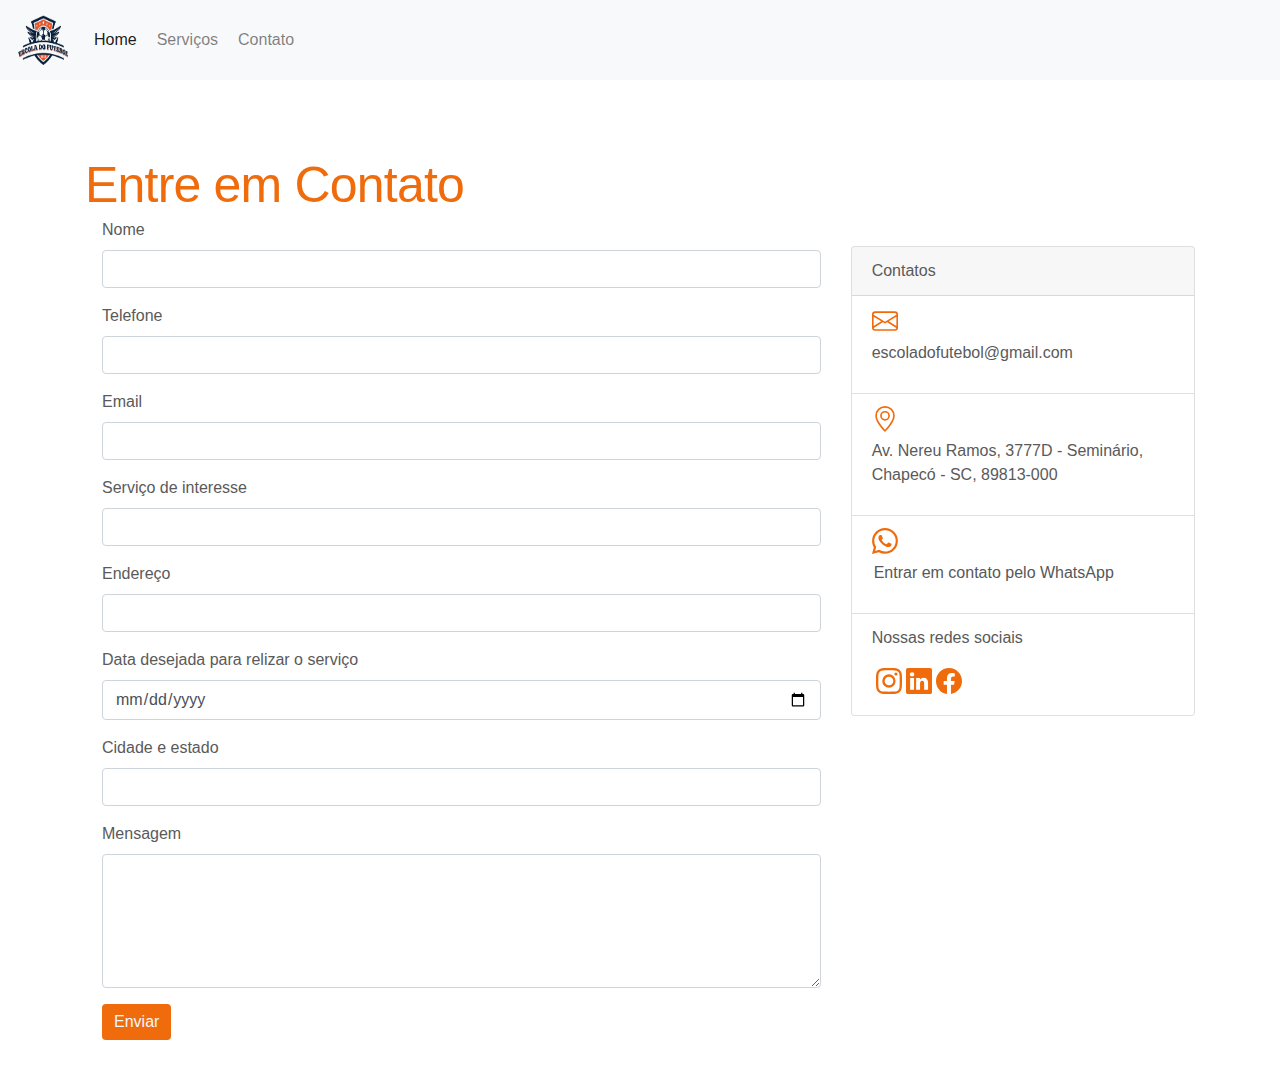
<file: contact.html>
<!DOCTYPE html>
<html lang="en">

<head>
  <meta charset="UTF-8">
  <meta name="viewport" content="width=device-width, initial-scale=1.0">
  <title>Contato</title>
  <meta name="viewport" content="width=device-width, initial-scale=1.0">
  <link rel="stylesheet" href="https://stackpath.bootstrapcdn.com/bootstrap/4.1.3/css/bootstrap.min.css"
    integrity="sha384-MCw98/SFnGE8fJT3GXwEOngsV7Zt27NXFoaoApmYm81iuXoPkFOJwJ8ERdknLPMO" crossorigin="anonymous">
  <link rel="stylesheet" href="https://maxcdn.bootstrapcdn.com/bootstrap/4.0.0/css/bootstrap.min.css"
    integrity="sha384-Gn5384xqQ1aoWXA+058RXPxPg6fy4IWvTNh0E263XmFcJlSAwiGgFAW/dAiS6JXm" crossorigin="anonymous">

  <script src="https://code.jquery.com/jquery-3.2.1.slim.min.js"
    integrity="sha384-KJ3o2DKtIkvYIK3UENzmM7KCkRr/rE9/Qpg6aAZGJwFDMVNA/GpGFF93hXpG5KkN"
    crossorigin="anonymous"></script>
  <script src="https://cdnjs.cloudflare.com/ajax/libs/popper.js/1.12.9/umd/popper.min.js"
    integrity="sha384-ApNbgh9B+Y1QKtv3Rn7W3mgPxhU9K/ScQsAP7hUibX39j7fakFPskvXusvfa0b4Q"
    crossorigin="anonymous"></script>
  <script src="https://maxcdn.bootstrapcdn.com/bootstrap/4.0.0/js/bootstrap.min.js"
    integrity="sha384-JZR6Spejh4U02d8jOt6vLEHfe/JQGiRRSQQxSfFWpi1MquVdAyjUar5+76PVCmYl"
    crossorigin="anonymous"></script>
  <link href="style.css" rel="stylesheet">
  <link href="contact.css" rel="stylesheet">

</head>

<body>
  <header>
    <nav class="navbar navbar-expand-md fixed-top  navbar-light bg-light">
      <a class="navbar-brand" href="index.html"><img src="./img/logo.png" height="50px" width="50px"></a>
      <button class="navbar-toggler" type="button" data-toggle="collapse" data-target="#navbarCollapse"
        aria-controls="navbarCollapse" aria-expanded="false" aria-label="Toggle navigation">
        <span class="navbar-toggler-icon"></span>
      </button>
      <div class="collapse navbar-collapse" id="navbarCollapse">
        <ul class="navbar-nav mr-auto">
          <li class="nav-item active">
            <a class="nav-link" href="index.html">Home <span class="sr-only">(current)</span></a>
          </li>
          <li class="nav-item">
            <a class="nav-link" href="servicos.html">Serviços</a>
          </li>
          <li class="nav-item">
            <a class="nav-link" href="contact.html">Contato</a>
          </li>
        </ul>
      </div>
    </nav>
  </header>

  <main class="main">
    <div class="container">
      <h2 class="featurette-heading">Entre em Contato</h2>
      <div class="row">
        <div class="col-lg-8">
          <form action="#" method="post" id="orcamento_form">
            <div class="form-group justify-content-start">
              <label for="nome">Nome</label>
              <input type="text" class="form-control" id="nome" name="nome" required>
            </div>
            <div class="form-group">
              <label for="nome">Telefone</label>
              <input type="text" class="form-control" id="telefone" name="telefone" required>
            </div>
            <div class="form-group">
              <label for="email">Email</label>
              <input type="email" class="form-control" id="email" name="email" required>
            </div>
            <div class="form-group">
              <label for="email">Serviço de interesse</label>
              <input type="email" class="form-control" id="servico_interesse" name="servico" required>
            </div>
            <div class="form-group">
              <label for="email">Endereço</label>
              <input type="email" class="form-control" id="endereco" name="servico" required>
            </div>
            <div class="form-group">
              <label for="email">Data desejada para relizar o serviço</label>
              <input type="date" class="form-control" id="data" name="servico" required>
            </div>
            <div class="form-group">
              <label for="email">Cidade e estado</label>
              <input type="email" class="form-control" id="cidade" name="servico" required>
            </div>
            <div class="form-group">
              <label for="mensagem">Mensagem</label>
              <textarea class="form-control" id="mensagem" name="mensagem" rows="5" required></textarea>
            </div>
          </form>
        <button type="button" class="btn btn-secondary" data-dismiss="modal" onclick="salvarOrcamento()">Enviar</button>
          
        </div>
        <div class="col-sm-4 mt-8">
          <div class="card" style="width: 100%;">
            <div class="card-header">
              Contatos
            </div>
            <ul class="list-group list-group-flush">
              <li class="list-group-item">
                <svg xmlns="http://www.w3.org/2000/svg" width="26" height="26" fill="currentColor"
                  class="bi bi-envelope" viewBox="0 0 16 16">
                  <path
                    d="M0 4a2 2 0 0 1 2-2h12a2 2 0 0 1 2 2v8a2 2 0 0 1-2 2H2a2 2 0 0 1-2-2V4Zm2-1a1 1 0 0 0-1 1v.217l7 4.2 7-4.2V4a1 1 0 0 0-1-1H2Zm13 2.383-4.708 2.825L15 11.105V5.383Zm-.034 6.876-5.64-3.471L8 9.583l-1.326-.795-5.64 3.47A1 1 0 0 0 2 13h12a1 1 0 0 0 .966-.741ZM1 11.105l4.708-2.897L1 5.383v5.722Z" />
                </svg>
                <p> escoladofutebol@gmail.com</p>
              </li>
              <li class="list-group-item">
                <svg xmlns="http://www.w3.org/2000/svg" width="26" height="26" fill="currentColor" class="bi bi-geo-alt"
                  viewBox="0 0 16 16">
                  <path
                    d="M12.166 8.94c-.524 1.062-1.234 2.12-1.96 3.07A31.493 31.493 0 0 1 8 14.58a31.481 31.481 0 0 1-2.206-2.57c-.726-.95-1.436-2.008-1.96-3.07C3.304 7.867 3 6.862 3 6a5 5 0 0 1 10 0c0 .862-.305 1.867-.834 2.94zM8 16s6-5.686 6-10A6 6 0 0 0 2 6c0 4.314 6 10 6 10z" />
                  <path d="M8 8a2 2 0 1 1 0-4 2 2 0 0 1 0 4zm0 1a3 3 0 1 0 0-6 3 3 0 0 0 0 6z" />
                </svg>
                <p>Av. Nereu Ramos, 3777D - Seminário, Chapecó - SC, 89813-000</p>
              </li>
              <li class="list-group-item">
                <svg xmlns="http://www.w3.org/2000/svg" width="26" height="26" fill="currentColor"
                  class="bi bi-whatsapp" viewBox="0 0 16 16">
                  <path
                    d="M13.601 2.326A7.854 7.854 0 0 0 7.994 0C3.627 0 .068 3.558.064 7.926c0 1.399.366 2.76 1.057 3.965L0 16l4.204-1.102a7.933 7.933 0 0 0 3.79.965h.004c4.368 0 7.926-3.558 7.93-7.93A7.898 7.898 0 0 0 13.6 2.326zM7.994 14.521a6.573 6.573 0 0 1-3.356-.92l-.24-.144-2.494.654.666-2.433-.156-.251a6.56 6.56 0 0 1-1.007-3.505c0-3.626 2.957-6.584 6.591-6.584a6.56 6.56 0 0 1 4.66 1.931 6.557 6.557 0 0 1 1.928 4.66c-.004 3.639-2.961 6.592-6.592 6.592zm3.615-4.934c-.197-.099-1.17-.578-1.353-.646-.182-.065-.315-.099-.445.099-.133.197-.513.646-.627.775-.114.133-.232.148-.43.05-.197-.1-.836-.308-1.592-.985-.59-.525-.985-1.175-1.103-1.372-.114-.198-.011-.304.088-.403.087-.088.197-.232.296-.346.1-.114.133-.198.198-.33.065-.134.034-.248-.015-.347-.05-.099-.445-1.076-.612-1.47-.16-.389-.323-.335-.445-.34-.114-.007-.247-.007-.38-.007a.729.729 0 0 0-.529.247c-.182.198-.691.677-.691 1.654 0 .977.71 1.916.81 2.049.098.133 1.394 2.132 3.383 2.992.47.205.84.326 1.129.418.475.152.904.129 1.246.08.38-.058 1.171-.48 1.338-.943.164-.464.164-.86.114-.943-.049-.084-.182-.133-.38-.232z" />
                </svg>
                <p><a href="https://api.whatsapp.com/send?phone=9999999999999">Entrar em contato pelo WhatsApp</a></p>
              </li>
              <li class="list-group-item">
                <p>Nossas redes sociais</p>
                <div class="row">
                  <a href="https://www.instagram.com">
                    <svg xmlns="http://www.w3.org/2000/svg" width="26" height="26" fill="currentColor"
                      class="bi bi-instagram" viewBox="0 0 16 16">
                      <path
                        d="M8 0C5.829 0 5.556.01 4.703.048 3.85.088 3.269.222 2.76.42a3.917 3.917 0 0 0-1.417.923A3.927 3.927 0 0 0 .42 2.76C.222 3.268.087 3.85.048 4.7.01 5.555 0 5.827 0 8.001c0 2.172.01 2.444.048 3.297.04.852.174 1.433.372 1.942.205.526.478.972.923 1.417.444.445.89.719 1.416.923.51.198 1.09.333 1.942.372C5.555 15.99 5.827 16 8 16s2.444-.01 3.298-.048c.851-.04 1.434-.174 1.943-.372a3.916 3.916 0 0 0 1.416-.923c.445-.445.718-.891.923-1.417.197-.509.332-1.09.372-1.942C15.99 10.445 16 10.173 16 8s-.01-2.445-.048-3.299c-.04-.851-.175-1.433-.372-1.941a3.926 3.926 0 0 0-.923-1.417A3.911 3.911 0 0 0 13.24.42c-.51-.198-1.092-.333-1.943-.372C10.443.01 10.172 0 7.998 0h.003zm-.717 1.442h.718c2.136 0 2.389.007 3.232.046.78.035 1.204.166 1.486.275.373.145.64.319.92.599.28.28.453.546.598.92.11.281.24.705.275 1.485.039.843.047 1.096.047 3.231s-.008 2.389-.047 3.232c-.035.78-.166 1.203-.275 1.485a2.47 2.47 0 0 1-.599.919c-.28.28-.546.453-.92.598-.28.11-.704.24-1.485.276-.843.038-1.096.047-3.232.047s-2.39-.009-3.233-.047c-.78-.036-1.203-.166-1.485-.276a2.478 2.478 0 0 1-.92-.598 2.48 2.48 0 0 1-.6-.92c-.109-.281-.24-.705-.275-1.485-.038-.843-.046-1.096-.046-3.233 0-2.136.008-2.388.046-3.231.036-.78.166-1.204.276-1.486.145-.373.319-.64.599-.92.28-.28.546-.453.92-.598.282-.11.705-.24 1.485-.276.738-.034 1.024-.044 2.515-.045v.002zm4.988 1.328a.96.96 0 1 0 0 1.92.96.96 0 0 0 0-1.92zm-4.27 1.122a4.109 4.109 0 1 0 0 8.217 4.109 4.109 0 0 0 0-8.217zm0 1.441a2.667 2.667 0 1 1 0 5.334 2.667 2.667 0 0 1 0-5.334z" />
                    </svg>
                  </a>
                  <a href="https://www.linkedin.com">
                    <svg xmlns="http://www.w3.org/2000/svg" width="26" height="26" fill="currentColor"
                      class="bi bi-linkedin" viewBox="0 0 16 16">
                      <path
                        d="M0 1.146C0 .513.526 0 1.175 0h13.65C15.474 0 16 .513 16 1.146v13.708c0 .633-.526 1.146-1.175 1.146H1.175C.526 16 0 15.487 0 14.854V1.146zm4.943 12.248V6.169H2.542v7.225h2.401zm-1.2-8.212c.837 0 1.358-.554 1.358-1.248-.015-.709-.52-1.248-1.342-1.248-.822 0-1.359.54-1.359 1.248 0 .694.521 1.248 1.327 1.248h.016zm4.908 8.212V9.359c0-.216.016-.432.08-.586.173-.431.568-.878 1.232-.878.869 0 1.216.662 1.216 1.634v3.865h2.401V9.25c0-2.22-1.184-3.252-2.764-3.252-1.274 0-1.845.7-2.165 1.193v.025h-.016a5.54 5.54 0 0 1 .016-.025V6.169h-2.4c.03.678 0 7.225 0 7.225h2.4z" />
                    </svg>
                  </a>
                  <a href="https://www.facebook.com">
                    <svg xmlns="http://www.w3.org/2000/svg" width="26" height="26" fill="currentColor"
                      class="bi bi-facebook" viewBox="0 0 16 16">
                      <path
                        d="M16 8.049c0-4.446-3.582-8.05-8-8.05C3.58 0-.002 3.603-.002 8.05c0 4.017 2.926 7.347 6.75 7.951v-5.625h-2.03V8.05H6.75V6.275c0-2.017 1.195-3.131 3.022-3.131.876 0 1.791.157 1.791.157v1.98h-1.009c-.993 0-1.303.621-1.303 1.258v1.51h2.218l-.354 2.326H9.25V16c3.824-.604 6.75-3.934 6.75-7.951z" />
                    </svg>
                  </a>
                </div>
              </li>
            </ul>
          </div>
        </div>
      </div>
    </div>
  </main>
</body>
<script src="app.js"></script>
</html>
</file>
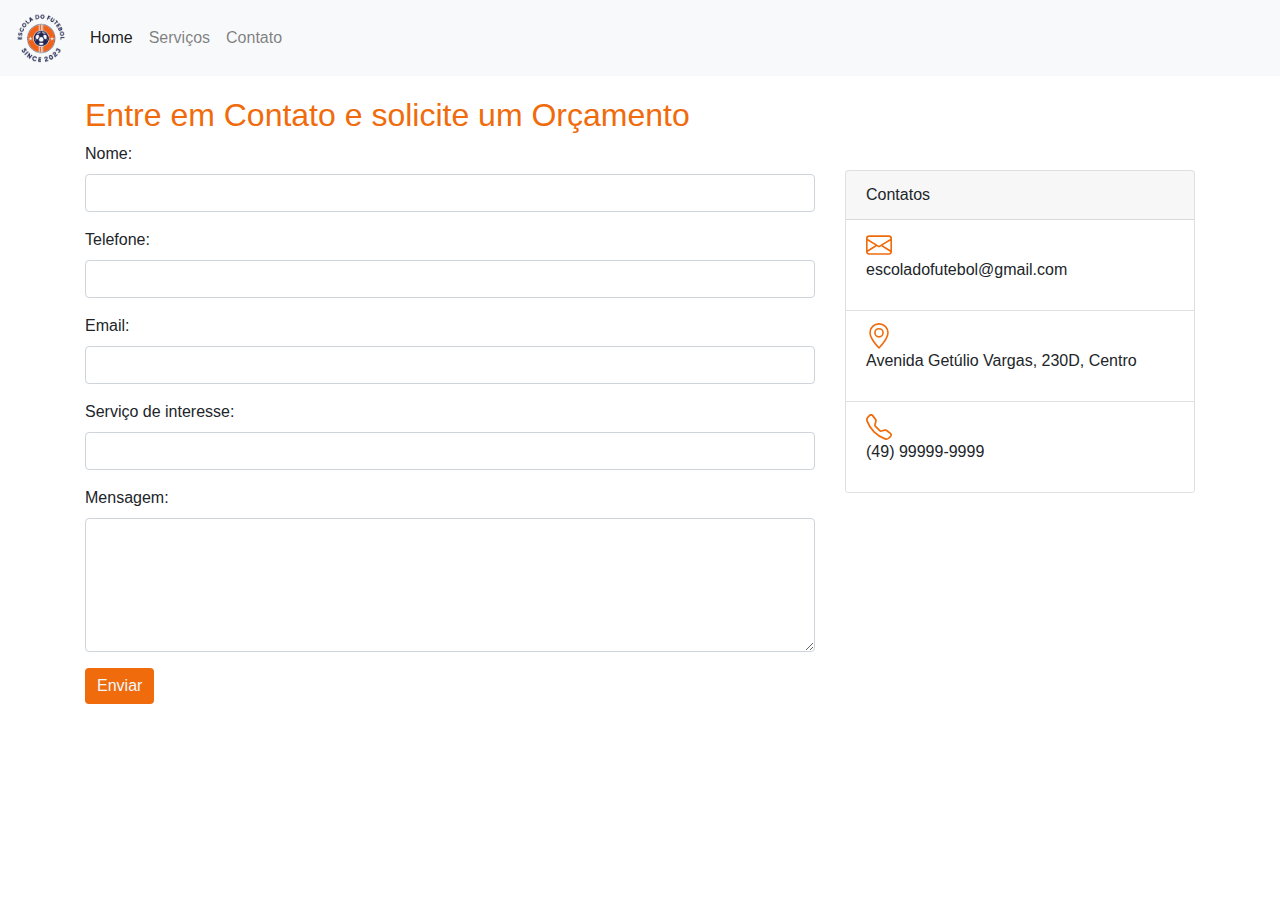
<file: html/contact.html>
<!DOCTYPE html>
<html lang="en">
<head>
    <meta charset="UTF-8">
    <meta name="viewport" content="width=device-width, initial-scale=1.0">
    <title>Minha Navbar</title>
    <!-- Adicione os links para os arquivos CSS do Bootstrap -->
    <link href="https://maxcdn.bootstrapcdn.com/bootstrap/4.5.2/css/bootstrap.min.css" rel="stylesheet">
    <link href="../styles/contact.css" rel="stylesheet">

</head>
<body>

  <header>
    <nav class="navbar navbar-expand-md fixed-top  navbar-light bg-light">
      <a class="navbar-brand" href="#"><img src="../images/logo2.png" height="50px" width="50px"></a>
      <button class="navbar-toggler" type="button" data-toggle="collapse" data-target="#navbarCollapse" aria-controls="navbarCollapse" aria-expanded="false" aria-label="Toggle navigation">
        <span class="navbar-toggler-icon"></span>
      </button>
      <div class="collapse navbar-collapse" id="navbarCollapse">
        <ul class="navbar-nav mr-auto">
          <li class="nav-item active">
            <a class="nav-link" href="index.html">Home <span class="sr-only">(current)</span></a>
          </li>
          <li class="nav-item">
            <a class="nav-link" href="servicos.html">Serviços</a>
             </li>
          <li class="nav-item">
            <a class="nav-link" href="contact.html">Contato</a>
             </li>
        </ul>
      </div>
    </nav>
  </header>

      <main class="main">
        <div class="container">
          <h2>Entre em Contato e solicite um Orçamento</h2>
          <div class="row">
            <div class="col-lg-8">
          <form action="#" method="post"> 
              <div class="form-group">
                  <label for="nome">Nome:</label>
                  <input type="text" class="form-control" id="nome" name="nome" required>
              </div>

              <div class="form-group">
                <label for="nome">Telefone:</label>
                <input type="text" class="form-control" id="telefone" name="telefone" required>
            </div>
      
      
              <div class="form-group">
                  <label for="email">Email:</label>
                  <input type="email" class="form-control" id="email" name="email" required>
              </div>
              <div class="form-group">
                <label for="email">Serviço de interesse:</label>
                <input type="email" class="form-control" id="serivco" name="servico" required>
            </div>
 
              <div class="form-group">
                  <label for="mensagem">Mensagem:</label>
                  <textarea class="form-control" id="mensagem" name="mensagem" rows="5" required></textarea>
              </div>
      
              <button type="submit" class="btn btn-primary">Enviar</button>
          </form>
            </div>
            <div class="col-sm-4 mt-8">
              <div class="card" style="width: 100%;">
                <div class="card-header">
                  Contatos
                </div>
                <ul class="list-group list-group-flush">
                  <li class="list-group-item"><svg xmlns="http://www.w3.org/2000/svg" width="26" height="26" fill="currentColor" class="bi bi-envelope" viewBox="0 0 16 16">
                    <path d="M0 4a2 2 0 0 1 2-2h12a2 2 0 0 1 2 2v8a2 2 0 0 1-2 2H2a2 2 0 0 1-2-2V4Zm2-1a1 1 0 0 0-1 1v.217l7 4.2 7-4.2V4a1 1 0 0 0-1-1H2Zm13 2.383-4.708 2.825L15 11.105V5.383Zm-.034 6.876-5.64-3.471L8 9.583l-1.326-.795-5.64 3.47A1 1 0 0 0 2 13h12a1 1 0 0 0 .966-.741ZM1 11.105l4.708-2.897L1 5.383v5.722Z"/>
                  </svg><p> escoladofutebol@gmail.com</p></li>
                  <li class="list-group-item"><svg xmlns="http://www.w3.org/2000/svg" width="26" height="26" fill="currentColor" class="bi bi-geo-alt" viewBox="0 0 16 16">
                    <path d="M12.166 8.94c-.524 1.062-1.234 2.12-1.96 3.07A31.493 31.493 0 0 1 8 14.58a31.481 31.481 0 0 1-2.206-2.57c-.726-.95-1.436-2.008-1.96-3.07C3.304 7.867 3 6.862 3 6a5 5 0 0 1 10 0c0 .862-.305 1.867-.834 2.94zM8 16s6-5.686 6-10A6 6 0 0 0 2 6c0 4.314 6 10 6 10z"/>
                    <path d="M8 8a2 2 0 1 1 0-4 2 2 0 0 1 0 4zm0 1a3 3 0 1 0 0-6 3 3 0 0 0 0 6z"/>
                  </svg><p>Avenida Getúlio Vargas, 230D, Centro</p></li>
                  <li class="list-group-item"><svg xmlns="http://www.w3.org/2000/svg" width="26" height="26" fill="currentColor" class="bi bi-telephone" viewBox="0 0 16 16">
                    <path d="M3.654 1.328a.678.678 0 0 0-1.015-.063L1.605 2.3c-.483.484-.661 1.169-.45 1.77a17.568 17.568 0 0 0 4.168 6.608 17.569 17.569 0 0 0 6.608 4.168c.601.211 1.286.033 1.77-.45l1.034-1.034a.678.678 0 0 0-.063-1.015l-2.307-1.794a.678.678 0 0 0-.58-.122l-2.19.547a1.745 1.745 0 0 1-1.657-.459L5.482 8.062a1.745 1.745 0 0 1-.46-1.657l.548-2.19a.678.678 0 0 0-.122-.58L3.654 1.328zM1.884.511a1.745 1.745 0 0 1 2.612.163L6.29 2.98c.329.423.445.974.315 1.494l-.547 2.19a.678.678 0 0 0 .178.643l2.457 2.457a.678.678 0 0 0 .644.178l2.189-.547a1.745 1.745 0 0 1 1.494.315l2.306 1.794c.829.645.905 1.87.163 2.611l-1.034 1.034c-.74.74-1.846 1.065-2.877.702a18.634 18.634 0 0 1-7.01-4.42 18.634 18.634 0 0 1-4.42-7.009c-.362-1.03-.037-2.137.703-2.877L1.885.511z"/>
                  </svg> <p>(49) 99999-9999</p></li>
                </ul>
              </div>    
            </div>
          </div>
      </div>
      </main>
</body>
</html>
</file>
<file: style.css>
/* GLOBAL STYLES
-------------------------------------------------- */
/* Padding below the footer and lighter body text */

body {
    padding-top: 3rem;
    padding-bottom: 3rem;
    color: #5a5a5a;
  }
  
  
  /* CUSTOMIZE THE CAROUSEL
  -------------------------------------------------- */
  
  /* Carousel base class */
  .carousel {
    margin-bottom: 4rem;

      margin-top: 66px;

  }
  /* Since positioning the image, we need to help out the caption */
  .carousel-caption {
    bottom: 3rem;
    z-index: 10;
  }
  
  /* Declare heights because of positioning of img element */
  .carousel-item {
    height: 32rem;
    background-color: #777;
  }
  .carousel-item > img {
    position: absolute;
    top: 0;
    left: 0;
    min-width: 100%;
    height: 42rem;
  }
  
  
  /* MARKETING CONTENT
  -------------------------------------------------- */
  
  /* Center align the text within the three columns below the carousel */
  .marketing .col-lg-4 {
    margin-bottom: 1.5rem;
    text-align: center;
  }
  .marketing h2 {
    font-weight: 400;
  }
  .marketing .col-lg-4 p {
    margin-right: .75rem;
    margin-left: .75rem;
  }
  
  
  /* Featurettes
  ------------------------- */
  
  .featurette-divider {
    margin: 5rem 0; /* Space out the Bootstrap <hr> more */
  }
  
  /* Thin out the marketing headings */
  .featurette-heading {
    font-weight: 300;
    line-height: 1;
    letter-spacing: -.05rem;
  }
  
  
  /* RESPONSIVE CSS
  -------------------------------------------------- */
  
  @media (min-width: 40em) {
    /* Bump up size of carousel content */
    .carousel-caption p {
      margin-bottom: 1.25rem;
      font-size: 1.25rem;
      line-height: 1.4;
    }
  
    .featurette-heading {
      font-size: 50px;
    }
  }
  
  @media (min-width: 62em) {
    .featurette-heading {
      margin-top: 7rem;
    }
  }

    .carousel-title{
      color: red;
    }

h2, h1{
  color:  rgb(240, 107, 12);
}

.content{
  margin: 42px;
}

.btn {
  background-color:  rgb(240, 107, 12);
  border:  rgb(240, 107, 12);
  color: aliceblue;
}

.btn:hover{
color:  rgb(255, 196, 154);
border-style: none;
}

.blog-footer {
  padding: 2.5rem 0;
  color: #999;
  text-align: center;
  background-color: #f9f9f9;
  border-top: .05rem solid #e5e5e5;
}
.blog-footer p:last-child {
  margin-bottom: 0;
}

a{
  color: rgb(240, 107, 12) ;
}

span{
  color: rgb(240, 107, 12) ;
}

.depoimentos-titulo{
  margin-bottom: 48px;
}
</file>
<file: contact.css>
.main{
    margin-top: 96px;
}

.btn {
    background-color:  rgb(240, 107, 12);
    border:  rgb(240, 107, 12);
    color: aliceblue;
  }
  
  .btn:hover{
  color:  rgb(255, 196, 154);
  border-style: none;
  }

  h2{
    color:  rgb(240, 107, 12);
  }

  svg{
    color:  rgb(240, 107, 12);
  }

  p{
    font-weight: 500;
  }

  .card{
    margin-top: 28px;
  }

  a{
    text-decoration: none;
    color: rgb(88, 88, 88);
    margin: 2px;
  }

  a:hover{
    text-decoration: none;
    border-style: none;
    color:  rgb(240, 107, 12);
  }

  .row{
    margin-left: 2px;
  }
</file>
<file: styles/contact.css>
.main{
    margin-top: 96px;
}

.btn {
    background-color:  rgb(240, 107, 12);
    border:  rgb(240, 107, 12);
    color: aliceblue;
  }
  
  .btn:hover{
  color:  rgb(255, 196, 154);
  border-style: none;
  }

  h2{
    color:  rgb(240, 107, 12);
  }

  svg{
    color:  rgb(240, 107, 12);
  }

  p{
    font-weight: 500;
  }

  .card{
    margin-top: 28px;
  }
</file>
